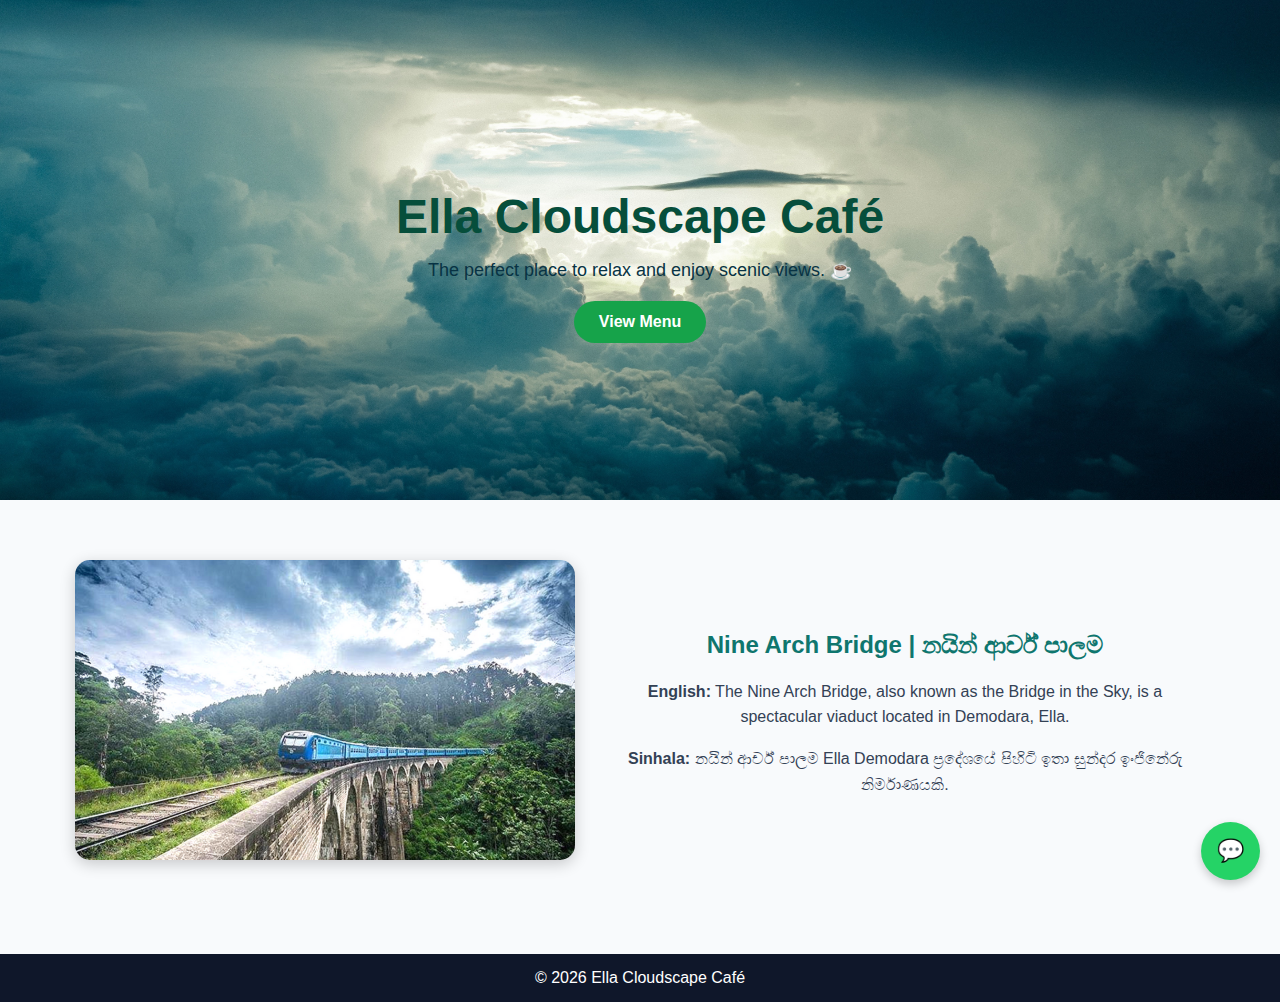
<file: index.html>
<!DOCTYPE html>
<html lang="en">
<head>
<meta charset="UTF-8">
<title>Ella Cloudscape Café</title>
<link rel="stylesheet" href="style.css">
<style>
/* Hero Section */
.hero {
  background: url('ella-hero.jpg') center/cover no-repeat;
  height: 500px;
  display: flex;
  align-items: center;
  justify-content: center;
  text-align: center;
  color: white;
  position: relative;
}
.hero h1 {
  font-size: 48px;
  margin-bottom: 15px;
  color:#064e3b;
}
.hero p {
  font-size: 18px;
  max-width: 700px;
  margin: auto;
  color:#083344;
}
.hero .btn {
  display: inline-block;
  margin-top: 20px;
  padding: 12px 25px;
  background: #16a34a;
  color: white;
  border-radius: 25px;
  text-decoration: none;
  font-weight: bold;
}
.hero .btn:hover {
  background: #0f766e;
}

/* Nine Arch Bridge Section */
.bridge-section {
  padding: 60px 20px;
  background: #f8fafc;
}
.bridge-container {
  display: flex;
  flex-wrap: wrap;
  align-items: center;
  justify-content: center;
  gap: 30px;
}
.bridge-image img {
  max-width: 500px;
  width: 100%;
  border-radius: 15px;
  box-shadow: 0 4px 15px rgba(0,0,0,0.2);
}
.bridge-text {
  max-width: 600px;
}
.bridge-text h2 {
  color: #0f766e;
  margin-bottom: 20px;
}
.bridge-text p {
  font-size: 16px;
  line-height: 1.6;
  color: #334155;
}

/* Footer */
footer {
  background: #0f172a;
  color: white;
  padding: 15px;
  text-align: center;
  margin-top: 30px;
}

/* WhatsApp button */
.whatsapp {
  position: fixed;
  bottom: 20px;
  right: 20px;
  background: #25d366;
  color: white;
  padding: 16px;
  border-radius: 50%;
  font-size: 22px;
  text-decoration: none;
  box-shadow: 0 4px 10px rgba(0,0,0,0.2);
}

/* Responsive */
@media(max-width:900px){
  .bridge-container {
    flex-direction: column;
  }
}
</style>
</head>

<body>

<header>
<nav>
  <a href="index.html">Home</a>
  <a href="services.html">Menu</a>
  <a href="contact.html">Contact</a>
</nav>
</header>

<div class="hero">
  <div>
    <h1>Ella Cloudscape Café</h1>
    <p>The perfect place to relax and enjoy scenic views. ☕</p>
    <a class="btn" href="services.html">View Menu</a>
  </div>
</div>

<!-- Nine Arch Bridge Section -->
<section class="bridge-section">
  <div class="bridge-container">

    <div class="bridge-image">
      <img src="nine-arch.png" alt="Nine Arch Bridge">
    </div>

    <div class="bridge-text">
      <h2>Nine Arch Bridge | නයින් ආර්ච් පාලම</h2>
      <p><strong>English:</strong> The Nine Arch Bridge, also known as the Bridge in the Sky, is a spectacular viaduct located in Demodara, Ella.</p>
      <p><strong>Sinhala:</strong> නයින් ආර්ච් පාලම Ella Demodara ප්‍රදේශයේ පිහිටි ඉතා සුන්දර ඉංජිනේරු නිර්මාණයකි.</p>
    </div>

  </div>
</section>

<footer>© 2026 Ella Cloudscape Café</footer>

<a class="whatsapp" href="https://wa.me/94781192871" target="_blank">💬</a>

</body>
</html>
</file>
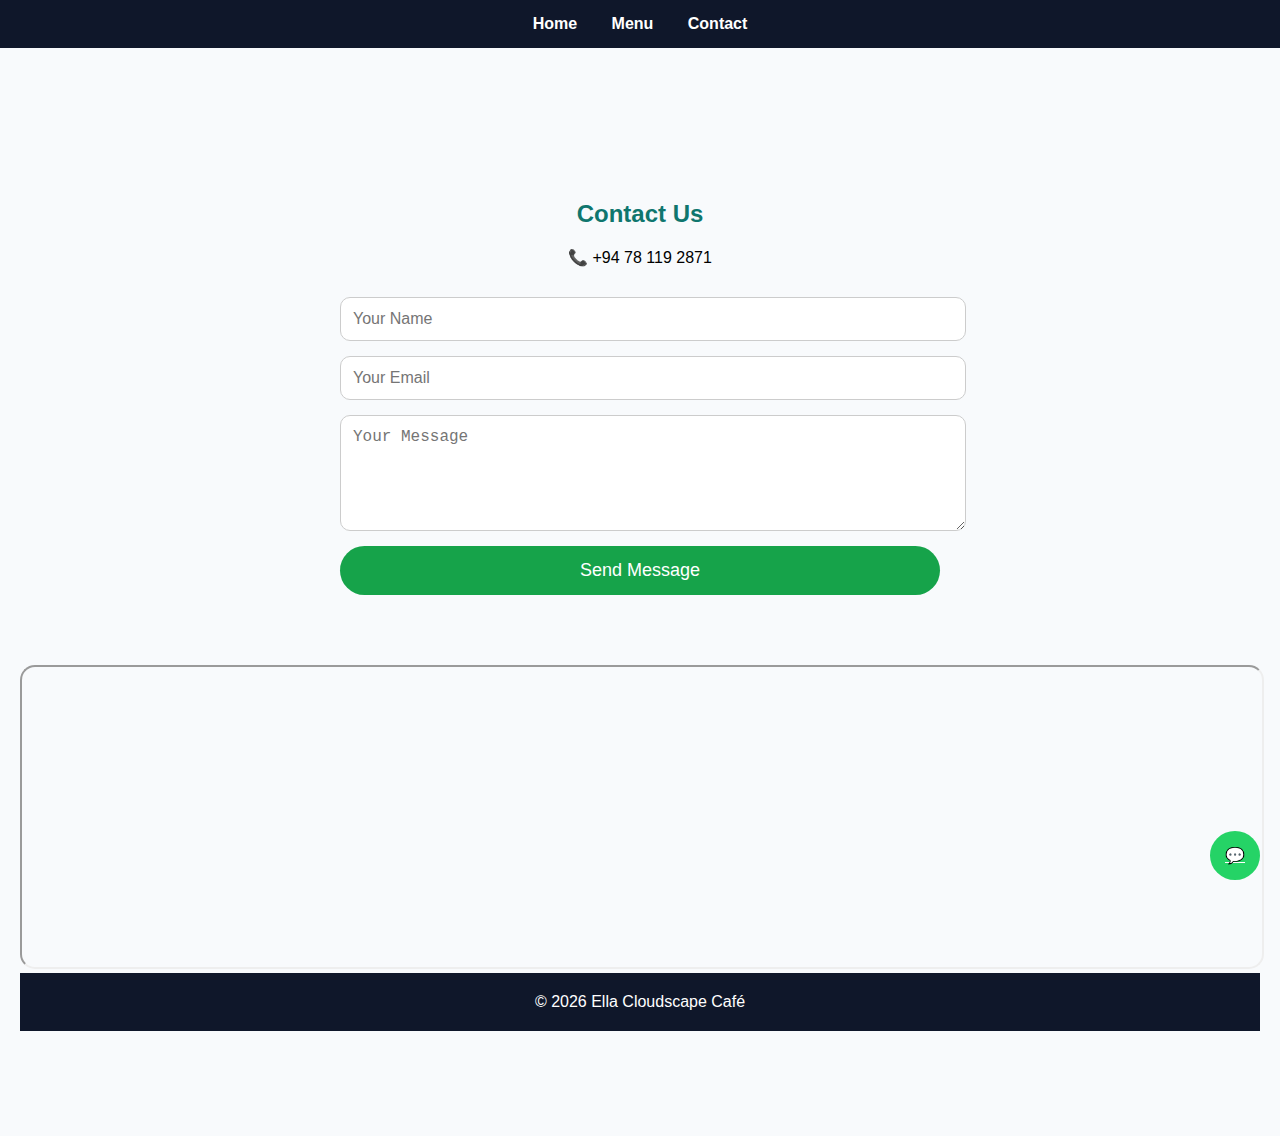
<file: contact.html>
<!DOCTYPE html>
<html lang="en">
<head>
<meta charset="UTF-8">
<title>Contact | Ella Cloudscape Café</title>
<link rel="stylesheet" href="style.css">
<style>
/* Contact form styles */
.contact-form {
    max-width: 600px;
    margin: 30px auto;
    display: flex;
    flex-direction: column;
    gap: 15px;
}
.contact-form input,
.contact-form textarea {
    padding: 12px;
    border-radius: 10px;
    border: 1px solid #ccc;
    font-size: 16px;
    width: 100%;
}
.contact-form button {
    background: #16a34a;
    color: white;
    padding: 14px;
    font-size: 18px;
    border: none;
    border-radius: 25px;
    cursor: pointer;
}
.contact-form button:hover {
    background: #15803d;
}
section h2 {
    text-align: center;
    margin-top: 100px;
    color: #0f766e;
}
iframe {
    margin-top: 40px;
    border-radius: 15px;
}
</style>
</head>
<body>

<header>
<nav>
<a href="index.html">Home</a>
<a href="services.html">Menu</a>
<a href="contact.html">Contact</a>
</nav>
</header>

<section>
<h2>Contact Us</h2>
<p style="text-align:center;">📞 +94 78 119 2871</p>

<!-- Formspree Contact Form -->
<form action="https://formspree.io/f/xreellae" method="POST" class="contact-form">
  <input type="text" name="name" placeholder="Your Name" required>
  <input type="email" name="email" placeholder="Your Email" required>
  <textarea name="message" rows="5" placeholder="Your Message" required></textarea>
  <button type="submit">Send Message</button>
</form>

<!-- Google Map -->
<iframe 
src="https://www.google.com/maps?q=Ella+Cloudscape+Cafe&output=embed"
width="100%" 
height="300" 
allowfullscreen 
loading="lazy">
</iframe>

<footer>© 2026 Ella Cloudscape Café</footer>
<a class="whatsapp" href="https://wa.me/94781192871">💬</a>

</body>
</html>
</file>
<file: style.css>
body{margin:0;font-family:Arial;background:#f8fafc}
header{background:#0f172a;position:fixed;width:100%;top:0}
nav{text-align:center;padding:15px}
nav a{color:white;margin:0 15px;text-decoration:none;font-weight:bold}
.hero{height:100vh;background:#0ea5e9;display:flex;align-items:center;justify-content:center;text-align:center}
.btn{background:#16a34a;color:white;padding:14px 30px;border-radius:30px;text-decoration:none}
section{padding:100px 20px;text-align:center}
.cards{display:grid;grid-template-columns:repeat(auto-fit,minmax(200px,1fr));gap:20px;max-width:1000px;margin:auto}
.card{background:white;border-radius:15px;box-shadow:0 5px 20px rgba(0,0,0,0.1);overflow:hidden}
.card img{width:100%;height:160px;object-fit:cover}
.card p{color:#16a34a;font-weight:bold}
.filters button{margin:5px;padding:10px 18px;border:none;border-radius:20px}
.filters .active{background:#16a34a;color:white}
footer{background:#0f172a;color:white;padding:20px;text-align:center}
.whatsapp{position:fixed;bottom:20px;right:20px;background:#25d366;color:white;padding:15px;border-radius:50%}
.contact-form{max-width:400px;margin:auto;display:flex;flex-direction:column;gap:10px}
.contact-form input,.contact-form textarea{padding:10px}
.contact-form button{background:#16a34a;color:white;padding:12px;border:none}
</file>
